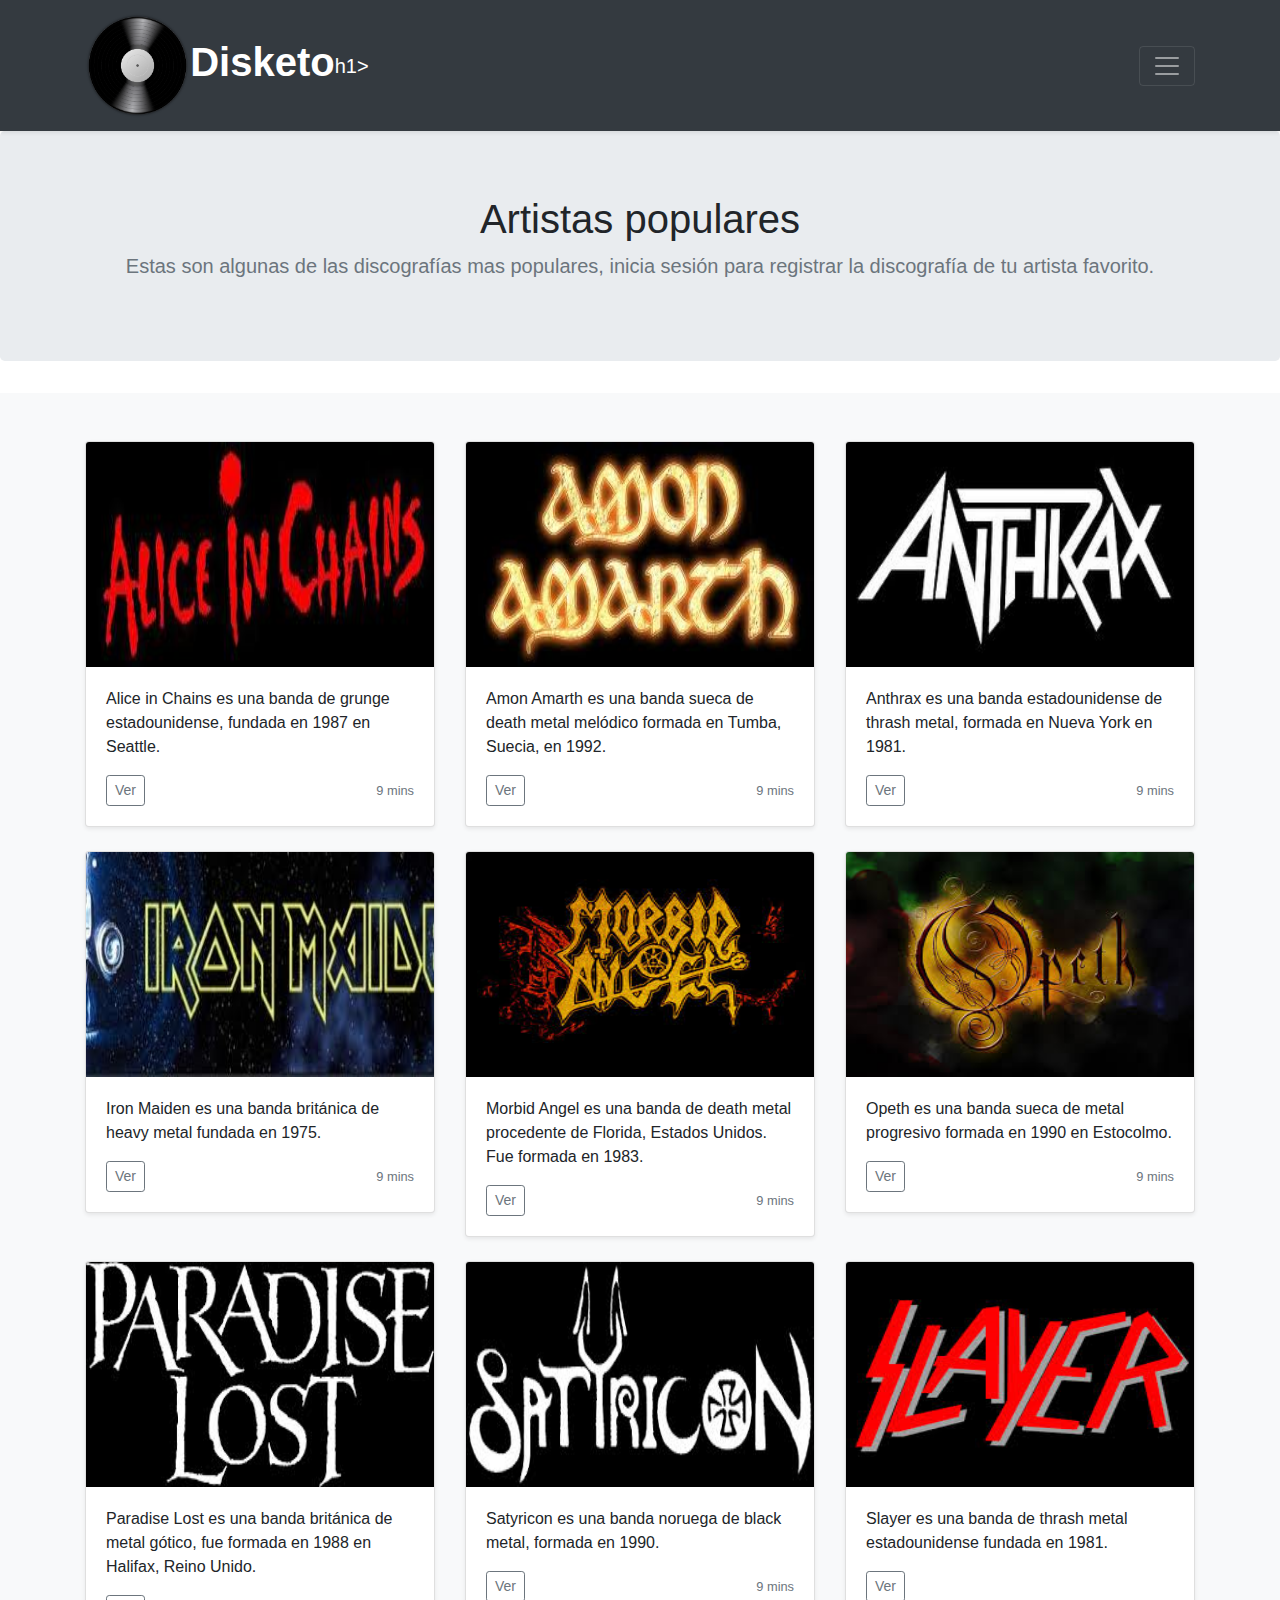
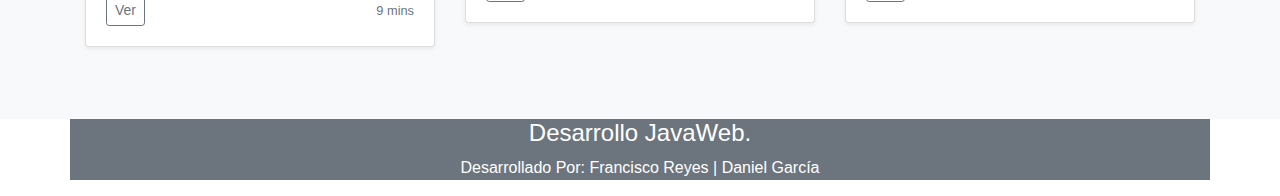
<file: index.html>
<!DOCTYPE html>
<html lang="es">

<head>
    <!-- Required meta tags -->
    <meta charset="utf-8" />
    <meta name="viewport" content="width=device-width, initial-scale=1, shrink-to-fit=no" />

    <!-- Bootstrap CSS -->
    <link rel="stylesheet" href="css/bootstrap.min.css" />
    <link rel="stylesheet" href="css/estilo.css" />
    <title>Disketo</title>
    <script src="js/jquery/jquery-3.3.1.min.js"></script>
    <script src="https://cdnjs.cloudflare.com/ajax/libs/popper.js/1.14.7/umd/popper.min.js" integrity="sha384-UO2eT0CpHqdSJQ6hJty5KVphtPhzWj9WO1clHTMGa3JDZwrnQq4sF86dIHNDz0W1"
        crossorigin="anonymous"></script>
    <script src="js/bootstrap/bootstrap.min.js"></script>
</head>

<body>
    <a class="go-up"></a>
    <header>
        <div class="collapse bg-dark" id="navbarHeader">
            <div class="container">
                <div class="row">
                    <div class="col-sm-8 col-md-7 py-4">
                        <!-- Aqui va el antiguo texto del about -->
                    </div>
                    <div class="col-sm-4 offset-md-1 py-4">
                        <ul class="list-unstyled">
                            <li>
                                <a href="acercaDE.html" class="text-white">Acerca de Disketo</a>
                            </li>
                            <li>
                                <a href="contactanos.html" class="text-white">Contactanos</a>
                            </li>
                            <li>
                                <a href="login.html" class="text-white">Inicia sesión</a>
                            </li>
                        </ul>
                    </div>
                </div>
            </div>
        </div>
        <div class="navbar navbar-dark bg-dark shadow-sm">
            <div class="container d-flex justify-content-between">
                <a href="index.html" class="navbar-brand d-flex align-items-center">
                    <img src="img/disco.png" alt="Disketo" height="12%" width="12%">
                    <h1><strong>Disketo</strong></h1>h1>
                </a>
                <button class="navbar-toggler" type="button" data-toggle="collapse" data-target="#navbarHeader"
                    aria-controls="navbarHeader" aria-expanded="false" aria-label="Opciones">
                    <span class="navbar-toggler-icon"></span>
                </button>
            </div>
        </div>
    </header>

    <main role="main">
        <section class="jumbotron text-center">
            <div class="container">
                <h1 class="jumbotron-heading">Artistas populares</h1>
                <p class="lead text-muted text-center">
                    Estas son algunas de las discografías mas populares,
                    inicia sesión para registrar la discografía de tu
                    artista favorito.
                </p>
            </div>
        </section>

        <div class="album py-5 bg-light">
            <div class="container">
                <div class="row">
                    <div class="col-md-4">
                        <div class="card mb-4 shadow-sm">
                            <img class="bd-placeholder-img card-img-top" src="img/alice-in-chains.jpg" title="Alice in chains"
                                alt="Alice in chains" width="100%" height="225" preserveAspectRatio="xMidYMid slice"
                                focusable="false" role="img" aria-label="Alice in chains" />
                            <div class="card-body">
                                <p class="card-text">
                                    Alice in Chains es una banda de grunge
                                    estadounidense, fundada en 1987 en
                                    Seattle.
                                </p>
                                <div class="d-flex justify-content-between align-items-center">
                                    <div class="btn-group">
                                        <button type="button" class="btn btn-sm btn-outline-secondary">
                                            Ver
                                        </button>
                                    </div>
                                    <small class="text-muted">9 mins</small>
                                </div>
                            </div>
                        </div>
                    </div>
                    <div class="col-md-4">
                        <div class="card mb-4 shadow-sm">
                            <img class="bd-placeholder-img card-img-top" src="img/amon-amarth.png" title="Amon Amarth"
                                alt="Amon Amarth" width="100%" height="225" preserveAspectRatio="xMidYMid slice"
                                focusable="false" role="img" aria-label="Amon Amarth" />
                            <div class="card-body">
                                <p class="card-text">
                                    Amon Amarth es una banda sueca de death
                                    metal melódico formada en Tumba, Suecia,
                                    en 1992.
                                </p>
                                <div class="d-flex justify-content-between align-items-center">
                                    <div class="btn-group">
                                        <button type="button" class="btn btn-sm btn-outline-secondary">
                                            Ver
                                        </button>
                                    </div>
                                    <small class="text-muted">9 mins</small>
                                </div>
                            </div>
                        </div>
                    </div>
                    <div class="col-md-4">
                        <div class="card mb-4 shadow-sm">
                            <img class="bd-placeholder-img card-img-top" src="img/anthrax.png" title="Anthrax" alt="Anthrax"
                                width="100%" height="225" preserveAspectRatio="xMidYMid slice" focusable="false" role="img"
                                aria-label="Anthrax" />
                            <div class="card-body">
                                <p class="card-text">
                                    Anthrax es una banda estadounidense de
                                    thrash metal, formada en Nueva York en
                                    1981.
                                </p>
                                <div class="d-flex justify-content-between align-items-center">
                                    <div class="btn-group">
                                        <button type="button" class="btn btn-sm btn-outline-secondary">
                                            Ver
                                        </button>
                                    </div>
                                    <small class="text-muted">9 mins</small>
                                </div>
                            </div>
                        </div>
                    </div>

                    <div class="col-md-4">
                        <div class="card mb-4 shadow-sm">
                            <img class="bd-placeholder-img card-img-top" src="img/iron-maiden.jpg" title="Iron Maiden"
                                alt="Iron Maiden" width="100%" height="225" preserveAspectRatio="xMidYMid slice"
                                focusable="false" role="img" aria-label="Iron Maiden" />
                            <div class="card-body">
                                <p class="card-text">
                                    Iron Maiden es una banda británica de
                                    heavy metal fundada en 1975.
                                </p>
                                <div class="d-flex justify-content-between align-items-center">
                                    <div class="btn-group">
                                        <button type="button" class="btn btn-sm btn-outline-secondary">
                                            Ver
                                        </button>
                                    </div>
                                    <small class="text-muted">9 mins</small>
                                </div>
                            </div>
                        </div>
                    </div>
                    <div class="col-md-4">
                        <div class="card mb-4 shadow-sm">
                            <img class="bd-placeholder-img card-img-top" src="img/morbid-angel.png" title="Morbid Angel"
                                alt="Morbid Angel" width="100%" height="225" preserveAspectRatio="xMidYMid slice"
                                focusable="false" role="img" aria-label="Morbid Angel" />
                            <div class="card-body">
                                <p class="card-text">
                                    Morbid Angel es una banda de death metal
                                    procedente de Florida, Estados Unidos.
                                    Fue formada en 1983.
                                </p>
                                <div class="d-flex justify-content-between align-items-center">
                                    <div class="btn-group">
                                        <button type="button" class="btn btn-sm btn-outline-secondary">
                                            Ver
                                        </button>
                                    </div>
                                    <small class="text-muted">9 mins</small>
                                </div>
                            </div>
                        </div>
                    </div>
                    <div class="col-md-4">
                        <div class="card mb-4 shadow-sm">
                            <img class="bd-placeholder-img card-img-top" src="img/opeth.jpg" title="Opeth" alt="Opeth"
                                width="100%" height="225" preserveAspectRatio="xMidYMid slice" focusable="false" role="img"
                                aria-label="Opeth" />
                            <div class="card-body">
                                <p class="card-text">
                                    Opeth es una banda sueca de metal
                                    progresivo formada en 1990 en Estocolmo.
                                </p>
                                <div class="d-flex justify-content-between align-items-center">
                                    <div class="btn-group">
                                        <button type="button" class="btn btn-sm btn-outline-secondary">
                                            Ver
                                        </button>
                                    </div>
                                    <small class="text-muted">9 mins</small>
                                </div>
                            </div>
                        </div>
                    </div>

                    <div class="col-md-4">
                        <div class="card mb-4 shadow-sm">
                            <img class="bd-placeholder-img card-img-top" src="img/paradise-lost.png" title="Paradise Lost"
                                alt="Paradise Lost" width="100%" height="225" preserveAspectRatio="xMidYMid slice"
                                focusable="false" role="img" aria-label="Paradise Lost" />
                            <div class="card-body">
                                <p class="card-text">
                                    Paradise Lost es una banda británica de
                                    metal gótico, fue formada en 1988 en
                                    Halifax, Reino Unido.
                                </p>
                                <div class="d-flex justify-content-between align-items-center">
                                    <div class="btn-group">
                                        <button type="button" class="btn btn-sm btn-outline-secondary">
                                            Ver
                                        </button>
                                    </div>
                                    <small class="text-muted">9 mins</small>
                                </div>
                            </div>
                        </div>
                    </div>
                    <div class="col-md-4">
                        <div class="card mb-4 shadow-sm">
                            <img class="bd-placeholder-img card-img-top" src="img/satyricon.png" title="Satyricon" alt="Satyricon"
                                width="100%" height="225" preserveAspectRatio="xMidYMid slice" focusable="false" role="img"
                                aria-label="Satyricon" />
                            <div class="card-body">
                                <p class="card-text">
                                    Satyricon es una banda noruega de black
                                    metal, formada en 1990.
                                </p>
                                <div class="d-flex justify-content-between align-items-center">
                                    <div class="btn-group">
                                        <button type="button" class="btn btn-sm btn-outline-secondary">
                                            Ver
                                        </button>
                                    </div>
                                    <small class="text-muted">9 mins</small>
                                </div>
                            </div>
                        </div>
                    </div>
                    <div class="col-md-4">
                        <div class="card mb-4 shadow-sm">
                            <img class="bd-placeholder-img card-img-top" src="img/slayer.png" title="Slayer" alt="Slayer"
                                width="100%" height="225" preserveAspectRatio="xMidYMid slice" focusable="false" role="img"
                                aria-label="Slayer" />
                            <div class="card-body">
                                <p class="card-text">
                                    Slayer es una banda de thrash metal
                                    estadounidense fundada en 1981.
                                </p>
                                <div class="d-flex justify-content-between align-items-center">
                                    <div class="btn-group">
                                        <button type="button" class="btn btn-sm btn-outline-secondary">
                                            Ver
                                        </button>
                                    </div>
                                </div>
                            </div>
                        </div>
                    </div>
                </div>
            </div>
        </div>
    </main>
    <footer class="text-muted">
        <div class="container bg-secondary">
            <h4 class="text-white text-center text-capitalize">Desarrollo JavaWeb.</h4>
            <p class="text-white text-center text-capitalize">
                Desarrollado por: Francisco Reyes | Daniel García
            </p>
        </div>
    </footer>

    <script src="js/funciones.js"></script>

</body>

</html>
</file>
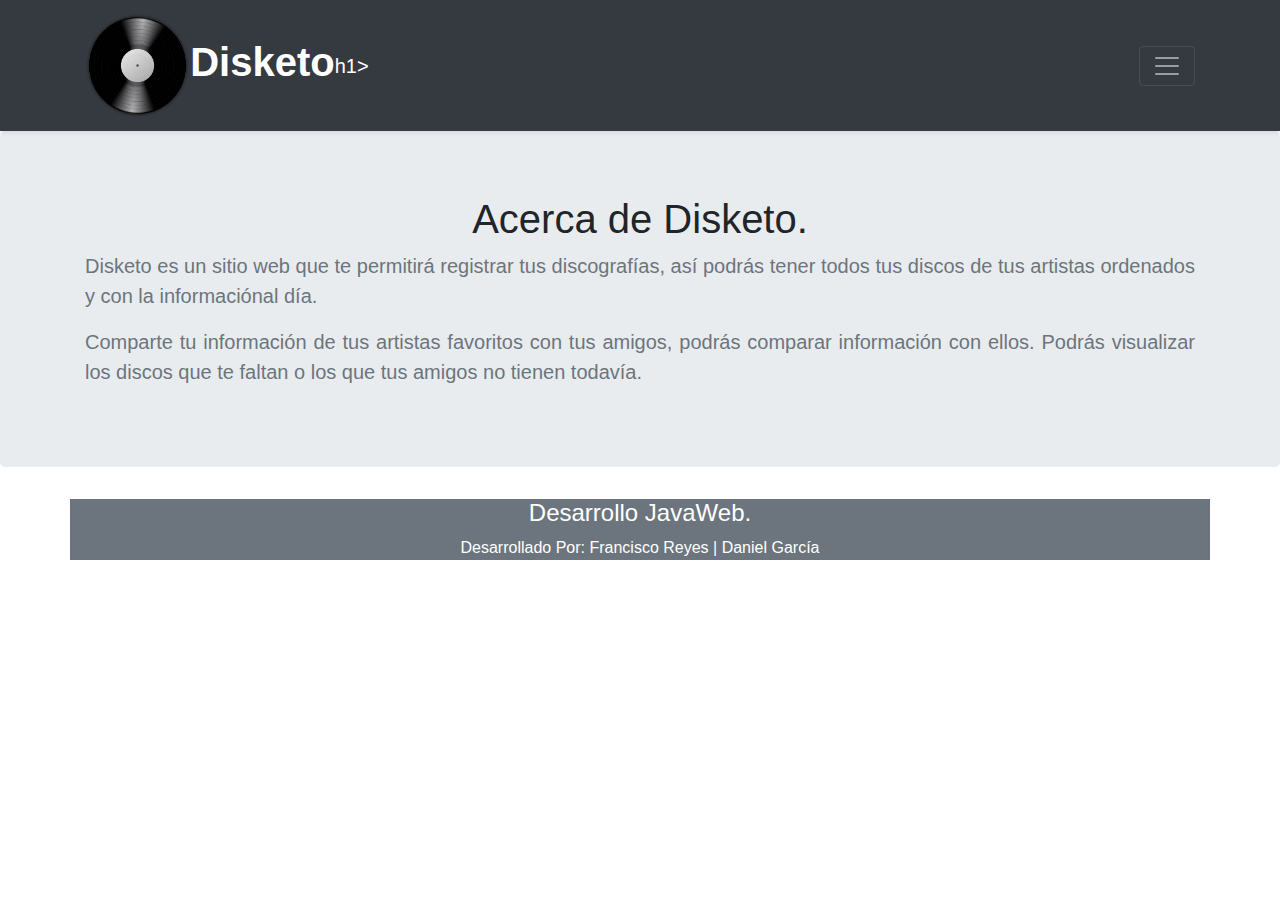
<file: acercaDE.html>
<!DOCTYPE html>
<html lang="es">

<head>
    <!-- Required meta tags -->
    <meta charset="utf-8" />
    <meta name="viewport" content="width=device-width, initial-scale=1, shrink-to-fit=no" />

    <!-- Bootstrap CSS -->
    <link rel="stylesheet" href="css/bootstrap.min.css" />
    <link rel="stylesheet" href="css/estilo.css" />
    <title>Disketo - Acerca de...</title>
    <script src="js/jquery/jquery-3.3.1.min.js"></script>
    <script src="https://stackpath.bootstrapcdn.com/bootstrap/4.3.1/js/bootstrap.min.js" integrity="sha384-JjSmVgyd0p3pXB1rRibZUAYoIIy6OrQ6VrjIEaFf/nJGzIxFDsf4x0xIM+B07jRM"
        crossorigin="anonymous"></script>
    <script src="js/bootstrap/bootstrap.min.js"></script>
</head>

<body>
    <a class="go-up"></a>
    <header>
        <div class="collapse bg-dark" id="navbarHeader">
            <div class="container">
                <div class="row">
                    <div class="col-sm-8 col-md-7 py-4">
                        <!-- Aqui va el antiguo texto del about -->
                    </div>
                    <div class="col-sm-4 offset-md-1 py-4">
                        <ul class="list-unstyled">
                            <li>
                                <a href="acercaDE.html" class="text-white">Acerca de Disketo</a>
                            </li>
                            <li>
                                <a href="contactanos.html" class="text-white">Contactanos</a>
                            </li>
                            <li>
                                <a href="login.html" class="text-white">Inicia sesión</a>
                            </li>
                        </ul>
                    </div>
                </div>
            </div>
        </div>
        <div class="navbar navbar-dark bg-dark shadow-sm">
            <div class="container d-flex justify-content-between">
                <a href="index.html" class="navbar-brand d-flex align-items-center">
                    <img src="img/disco.png" alt="Disketo" height="12%" width="12%">
                    <h1><strong>Disketo</strong></h1>h1>
                </a>
                <button class="navbar-toggler" type="button" data-toggle="collapse" data-target="#navbarHeader"
                    aria-controls="navbarHeader" aria-expanded="false" aria-label="Opciones">
                    <span class="navbar-toggler-icon"></span>
                </button>
            </div>
        </div>
    </header>

    <main role="main">
        <section class="jumbotron text-center">
            <div class="container">
                <h1 class="jumbotron-heading">Acerca de Disketo.</h1>
                <p class="lead text-muted text-justify">
                    Disketo es un sitio web que te permitirá registrar tus discografías, así podrás tener todos tus
                    discos de tus artistas ordenados y con la informaciónal día.
                </p>
                <p class="lead text-muted text-justify">
                    Comparte tu información de tus artistas favoritos con tus amigos, podrás comparar información con
                    ellos. Podrás visualizar los discos que te faltan o los que tus amigos no tienen todavía.
                </p>
            </div>
        </section>
    </main>

    <footer class="text-muted">
        <div class="container bg-secondary">
            <h4 class="text-white text-center text-capitalize">Desarrollo JavaWeb.</h4>
            <p class="text-white text-center text-capitalize">
                Desarrollado por: Francisco Reyes | Daniel García
            </p>
        </div>
    </footer>

    <script src="js/funciones.js"></script>
</body>

</html>
</file>
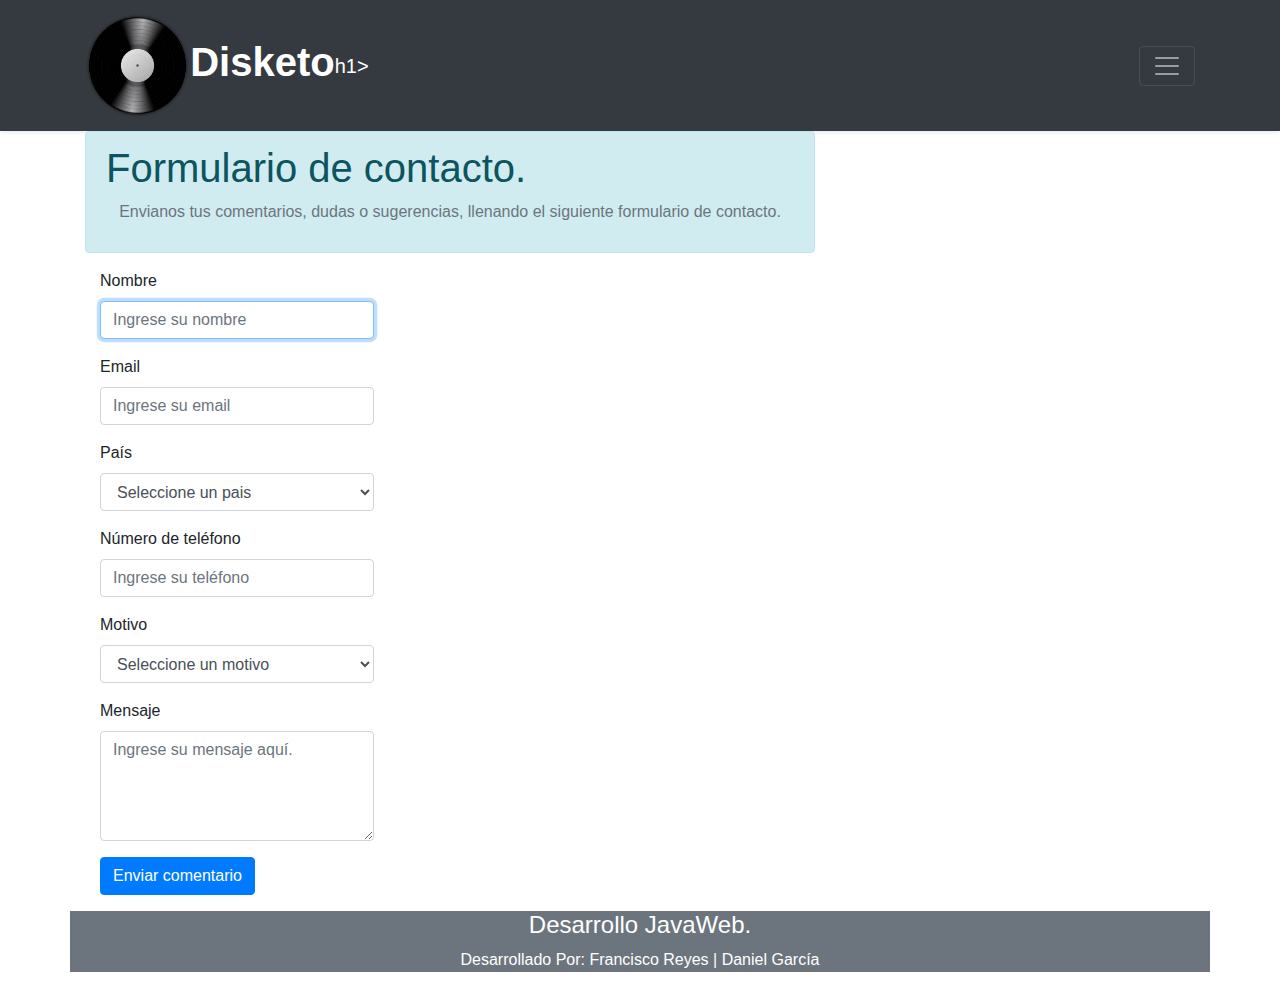
<file: contactanos.html>
<!DOCTYPE html>
<html lang="es">

<head>
    <!-- Required meta tags -->
    <meta charset="utf-8" />
    <meta name="viewport" content="width=device-width, initial-scale=1, shrink-to-fit=no" />

    <!-- Bootstrap CSS -->
    <link rel="stylesheet" href="css/bootstrap.min.css" />
    <link rel="stylesheet" href="css/estilo.css" />
    <title>Disketo - Formulario de contacto.</title>
    <script src="js/jquery/jquery-3.3.1.min.js"></script>
    <script src="js/jqueryValidation/jquery.validate.min.js"></script>
    <script src="https://stackpath.bootstrapcdn.com/bootstrap/4.3.1/js/bootstrap.min.js" integrity="sha384-JjSmVgyd0p3pXB1rRibZUAYoIIy6OrQ6VrjIEaFf/nJGzIxFDsf4x0xIM+B07jRM"
        crossorigin="anonymous"></script>
    <script src="js/bootstrap/bootstrap.min.js"></script>
</head>

<body>
    <a class="go-up"></a>
    <header>
        <div class="collapse bg-dark" id="navbarHeader">
            <div class="container">
                <div class="row">
                    <div class="col-sm-8 col-md-7 py-4">
                        <!-- Aqui va el antiguo texto del about -->
                    </div>
                    <div class="col-sm-4 offset-md-1 py-4">
                        <ul class="list-unstyled">
                            <li>
                                <a href="acercaDE.html" class="text-white">Acerca de Disketo</a>
                            </li>
                            <li>
                                <a href="contactanos.html" class="text-white">Contactanos</a>
                            </li>
                            <li>
                                <a href="login.html" class="text-white">Inicia sesión</a>
                            </li>
                        </ul>
                    </div>
                </div>
            </div>
        </div>
        <div class="navbar navbar-dark bg-dark shadow-sm">
            <div class="container d-flex justify-content-between">
                <a href="index.html" class="navbar-brand d-flex align-items-center">
                    <img src="img/disco.png" alt="Disketo" height="12%" width="12%">
                    <h1><strong>Disketo</strong></h1>h1>
                </a>
                <button class="navbar-toggler" type="button" data-toggle="collapse" data-target="#navbarHeader"
                    aria-controls="navbarHeader" aria-expanded="false" aria-label="Opciones">
                    <span class="navbar-toggler-icon"></span>
                </button>
            </div>
        </div>
    </header>

    <div class="container">
        <div class="row">
            <div class="col-sm-8 col-sm-offset-2">
                <div class="page-header">
                    <div class="alert alert-info" role="alert">
                        <h1>Formulario de contacto.</h4>
                            <p class="text-center text-muted">
                                Envianos tus comentarios, dudas o sugerencias, llenando el siguiente formulario de
                                contacto.
                            </p>
                    </div>
                </div>

                <div class="panel panel-default">
                    <div class="panel-body">
                        <form id="formularioContacto" method="post" class="form-horizontal" action="">
                            <div class="form-group">
                                <label class="col-sm-4 control-label" for="nombre">Nombre</label>
                                <div class="col-sm-5">
                                    <input type="text" class="form-control" id="nombre" name="nombre" placeholder="Ingrese su nombre" autofocus />
                                </div>
                            </div>

                            <div class="form-group">
                                <label class="col-sm-4 control-label" for="email">Email</label>
                                <div class="col-sm-5">
                                    <input type="text" class="form-control" id="email" name="email" placeholder="Ingrese su email" />
                                </div>
                            </div>

                            <div class="form-group">
                                <label class="col-sm-4 control-label" for="pais">País</label>
                                <div class="col-sm-5">
                                    <select class="form-control" id="pais" name="pais" required>
                                    </select>
                                </div>
                            </div>

                            <div class="form-group">
                                <label class="col-sm-4 control-label" for="fono">Número de teléfono</label>
                                <div class="col-sm-5">
                                    <input type="text" class="form-control" id="fono" name="fono" placeholder="Ingrese su teléfono" />
                                </div>
                            </div>

                            <div class="form-group">
                                <label class="col-sm-4 control-label" for="motivo">Motivo</label>
                                <div class="col-sm-5">
                                    <select class="form-control" id="motivo" name="motivo">
                                        <option selected value="">Seleccione un motivo</option>
                                        <option value="ventas">Mensaje a ventas</option>
                                        <option value="soporte">Mensaje a soporte</option>
                                        <option value="queja">Queja</option>
                                    </select>
                                </div>
                            </div>

                            <div class="form-group">
                                <label class="col-sm-4 control-label" for="mensaje">Mensaje</label>
                                <div class="col-sm-5">
                                    <textarea class="form-control" id="mensaje" name="mensaje" placeholder="Ingrese su mensaje aquí."
                                        rows="4"></textarea>
                                </div>
                            </div>

                            <div class="form-group">
                                <div class="col-sm-9 col-sm-offset-4">
                                    <button type="submit" class="btn btn-primary" name="enviar" value="Enviar comentario">Enviar
                                        comentario</button>
                                </div>
                            </div>
                        </form>
                    </div>
                </div>

            </div>
        </div>
    </div>

    <footer class="text-muted">
        <div class="container bg-secondary">
            <h4 class="text-white text-center text-capitalize">Desarrollo JavaWeb.</h4>
            <p class="text-white text-center text-capitalize">
                Desarrollado por: Francisco Reyes | Daniel García
            </p>
        </div>
    </footer>

    <script src="js/funciones.js"></script>
    <script src="js/validaFormularioContacto.js"></script>
</body>

</html>
</file>
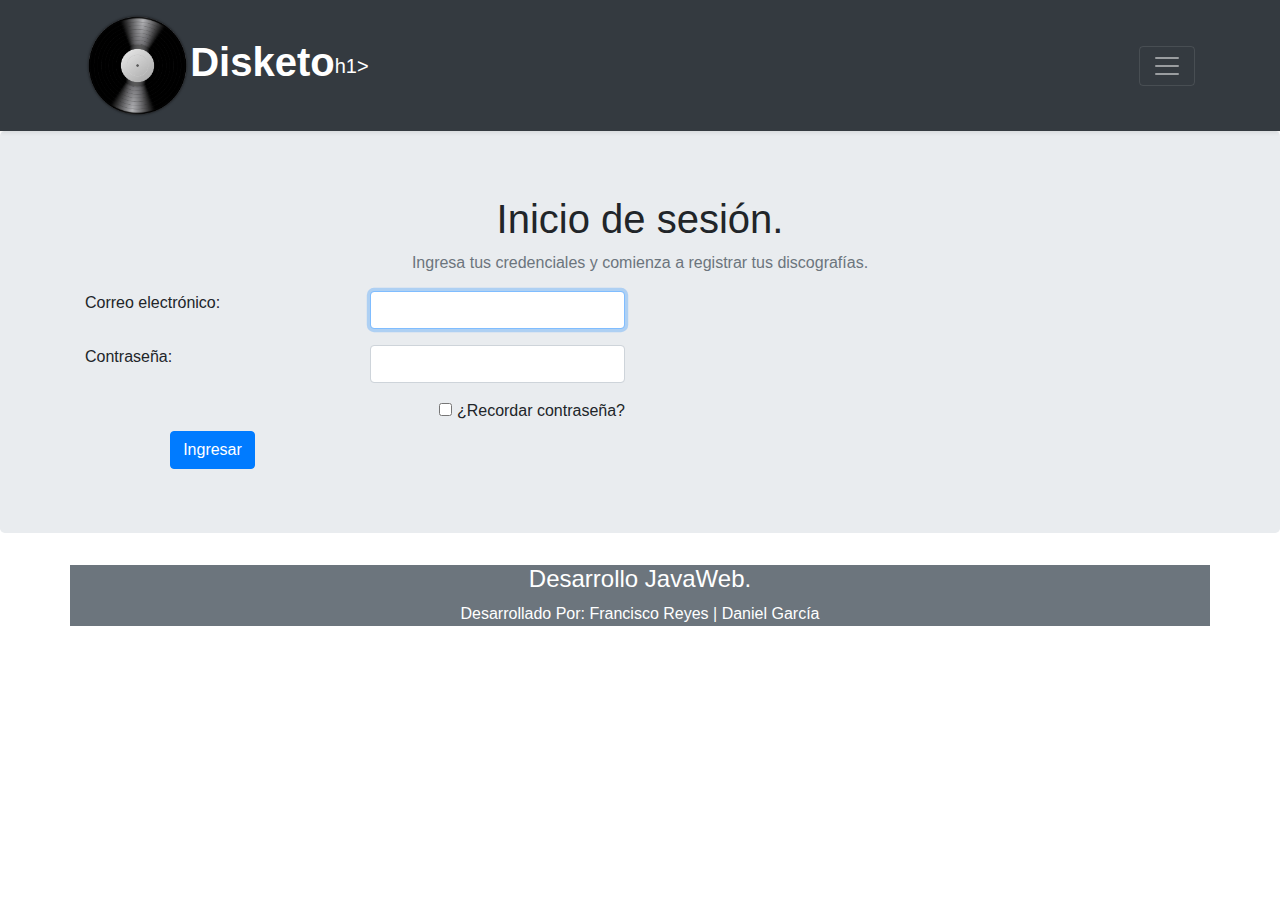
<file: login.html>
<!DOCTYPE html>
<html lang="es">

<head>
    <!-- Required meta tags -->
    <meta charset="utf-8" />
    <meta name="viewport" content="width=device-width, initial-scale=1, shrink-to-fit=no" />

    <!-- Bootstrap CSS -->
    <link rel="stylesheet" href="css/bootstrap.min.css" />
    <link rel="stylesheet" href="css/estilo.css" />
    <title>Disketo - Inicio de sesión.</title>
    <script src="js/jquery/jquery-3.3.1.min.js"></script>
    <script src="https://stackpath.bootstrapcdn.com/bootstrap/4.3.1/js/bootstrap.min.js" integrity="sha384-JjSmVgyd0p3pXB1rRibZUAYoIIy6OrQ6VrjIEaFf/nJGzIxFDsf4x0xIM+B07jRM"
        crossorigin="anonymous"></script>
    <script src="js/bootstrap/bootstrap.min.js"></script>
</head>

<body>
    <a class="go-up"></a>
    <header>
        <div class="collapse bg-dark" id="navbarHeader">
            <div class="container">
                <div class="row">
                    <div class="col-sm-8 col-md-7 py-4">
                        <!-- Aqui va el antiguo texto del about -->
                    </div>
                    <div class="col-sm-4 offset-md-1 py-4">
                        <ul class="list-unstyled">
                            <li>
                                <a href="acercaDE.html" class="text-white">Acerca de Disketo</a>
                            </li>
                            <li>
                                <a href="contactanos.html" class="text-white">Contactanos</a>
                            </li>
                            <li>
                                <a href="login.html" class="text-white">Inicia sesión</a>
                            </li>
                        </ul>
                    </div>
                </div>
            </div>
        </div>
        <div class="navbar navbar-dark bg-dark shadow-sm">
            <div class="container d-flex justify-content-between">
                <a href="index.html" class="navbar-brand d-flex align-items-center">
                    <img src="img/disco.png" alt="Disketo" height="12%" width="12%">
                    <h1><strong>Disketo</strong></h1>h1>
                </a>
                <button class="navbar-toggler" type="button" data-toggle="collapse" data-target="#navbarHeader"
                    aria-controls="navbarHeader" aria-expanded="false" aria-label="Opciones">
                    <span class="navbar-toggler-icon"></span>
                </button>
            </div>
        </div>
    </header>

    <main role="main">
        <section class="jumbotron text-center">
            <div class="container">
                <h1 class="jumbotron-heading">Inicio de sesión.</h1>
                <p class="text-center text-muted">
                    Ingresa tus credenciales y comienza a registrar tus discografías.
                </p>
                <form role="form" action="usuario.html">
                    <div class="form-group text-justify">
                        <div class="row">
                            <div class="col-sm-12 col-md-3">
                                <label for="email">Correo electrónico:</label>
                            </div>
                            <div class="col-sm-12 col-md-3">
                                <input type="email" class="form-control" id="email" required autofocus>
                            </div>
                        </div>
                    </div>
                    <div class="form-group text-justify">
                        <div class="row">
                            <div class="col-sm-12 col-md-3">
                                <label for="pwd">Contraseña:</label>
                            </div>
                            <div class="col-sm-12 col-md-3">
                                <input type="password" class="form-control" id="pwd" required>
                            </div>
                        </div>
                    </div>
                    <div class="row">
                        <div class="col-sm-12 col-md-6 text-right">
                            <div class="checkbox">
                                <label><input type="checkbox"> ¿Recordar contraseña?</label>
                            </div>
                        </div>
                    </div>
                    <div class="row">
                        <div class="col-sm-12 col-md-3">
                            <div class="text-center">
                                <button type="submit" class="btn btn-primary">Ingresar</button>
                            </div>
                        </div>
                    </div>
                </form>
            </div>
        </section>
    </main>

    <footer class="text-muted">
        <div class="container bg-secondary">
            <h4 class="text-white text-center text-capitalize">Desarrollo JavaWeb.</h4>
            <p class="text-white text-center text-capitalize">
                Desarrollado por: Francisco Reyes | Daniel García
            </p>
        </div>
    </footer>

    <script src="js/funciones.js"></script>
</body>

</html>
</file>
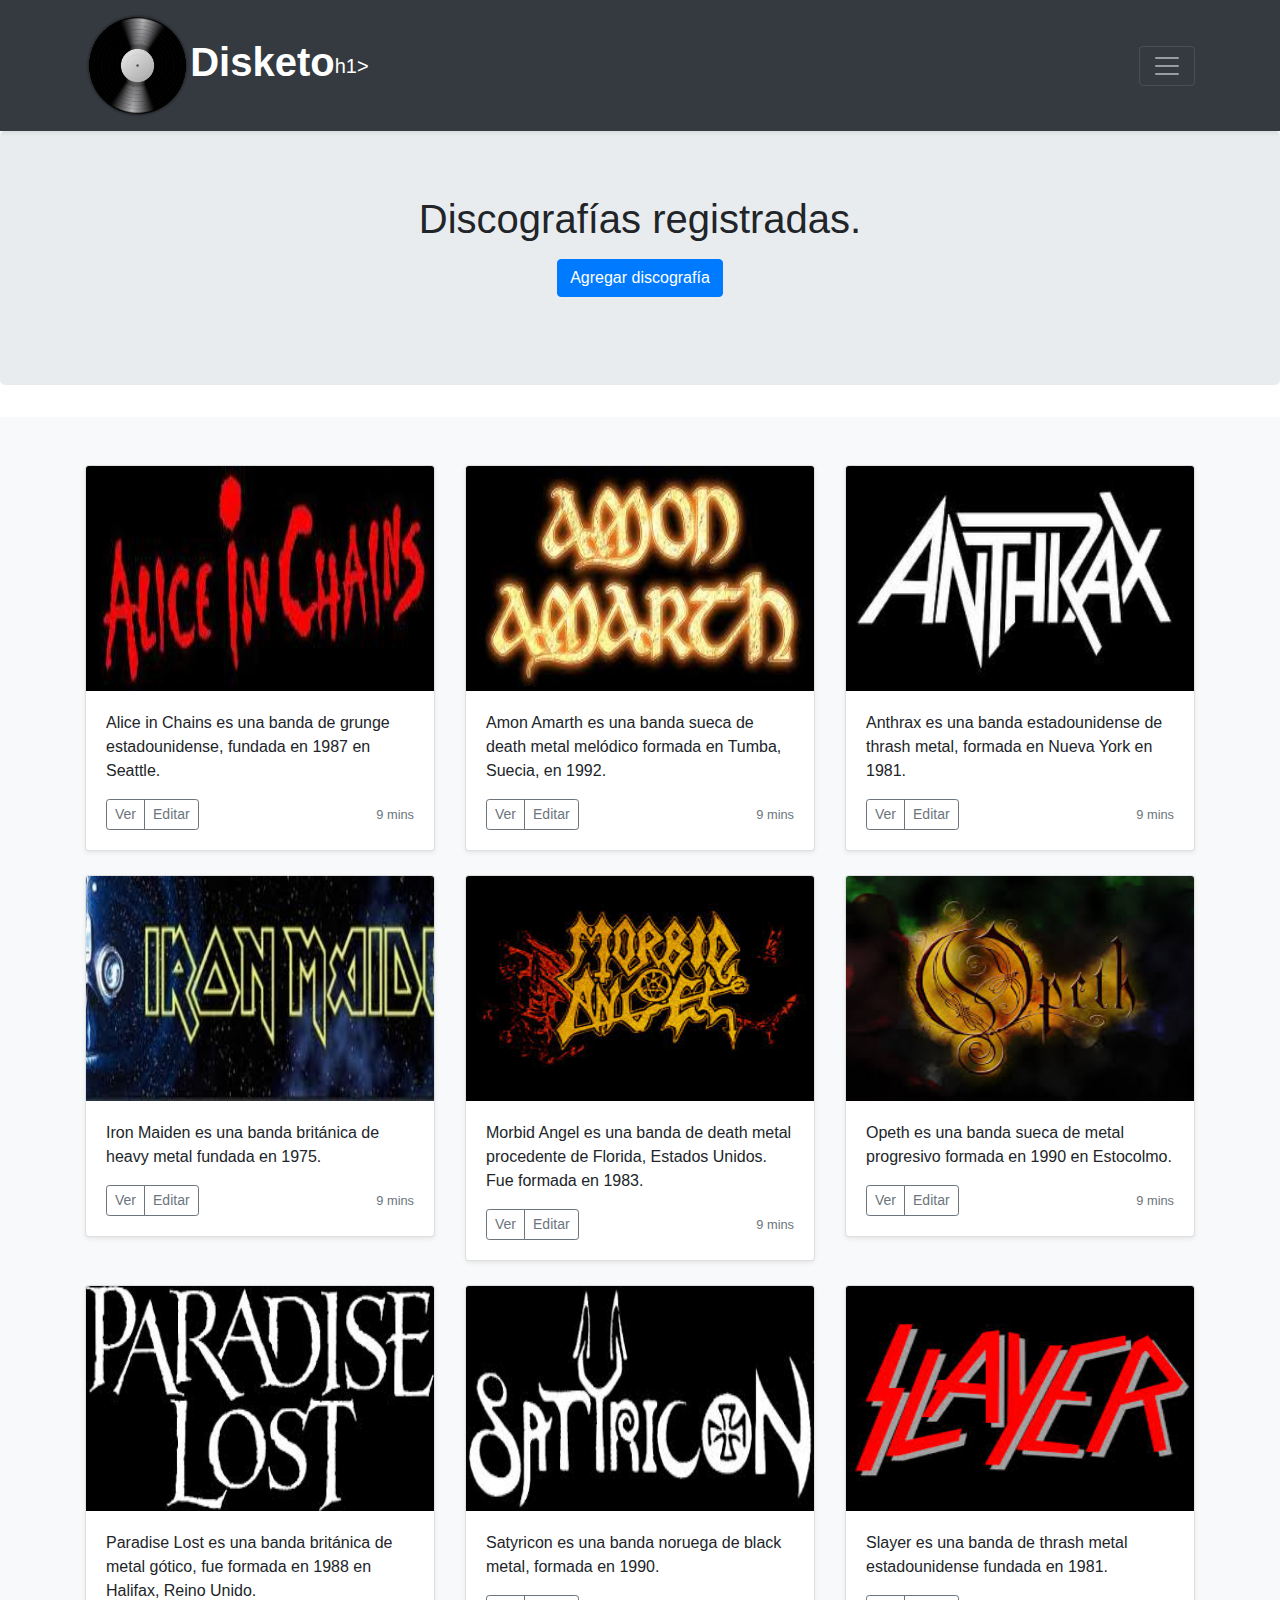
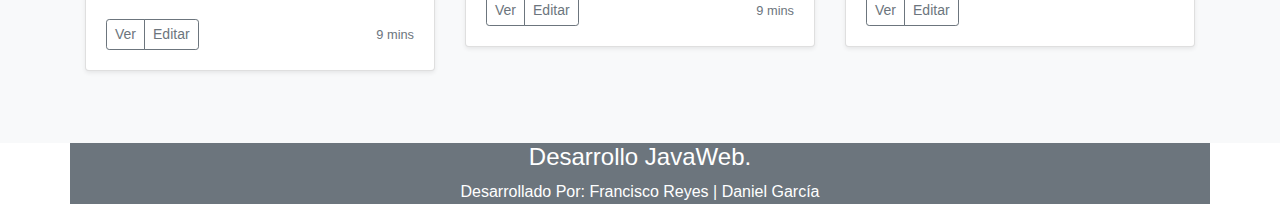
<file: usuario.html>
<!DOCTYPE html>
<html lang="es">

<head>
    <!-- Required meta tags -->
    <meta charset="utf-8" />
    <meta name="viewport" content="width=device-width, initial-scale=1, shrink-to-fit=no" />

    <!-- Bootstrap CSS -->
    <link rel="stylesheet" href="css/bootstrap.min.css" />
    <link rel="stylesheet" href="css/estilo.css" />
    <title>Disketo - Página de usuario.</title>
    <script src="js/jquery/jquery-3.3.1.min.js"></script>
    <script src="https://stackpath.bootstrapcdn.com/bootstrap/4.3.1/js/bootstrap.min.js" integrity="sha384-JjSmVgyd0p3pXB1rRibZUAYoIIy6OrQ6VrjIEaFf/nJGzIxFDsf4x0xIM+B07jRM"
        crossorigin="anonymous"></script>
    <script src="js/bootstrap/bootstrap.min.js"></script>
</head>

<body>
    <a class="go-up"></a>
    <header>
        <div class="collapse bg-dark" id="navbarHeader">
            <div class="container">
                <div class="row">
                    <div class="col-sm-8 col-md-7 py-4">
                        <!-- Aqui va el antiguo texto del about -->
                    </div>
                    <div class="col-sm-4 offset-md-1 py-4">
                        <ul class="list-unstyled">
                            <li>
                                <a href="acercaDE.html" class="text-white">Acerca de Disketo</a>
                            </li>
                            <li>
                                <a href="contactanos.html" class="text-white">Contactanos</a>
                            </li>
                            <li>
                                <a href="index.html" class="text-white">Cerrar sesión</a>
                            </li>
                        </ul>
                    </div>
                </div>
            </div>
        </div>
        <div class="navbar navbar-dark bg-dark shadow-sm">
            <div class="container d-flex justify-content-between">
                <a href="index.html" class="navbar-brand d-flex align-items-center">
                    <img src="img/disco.png" alt="Disketo" height="12%" width="12%">
                    <h1><strong>Disketo</strong></h1>h1>
                </a>
                <button class="navbar-toggler" type="button" data-toggle="collapse" data-target="#navbarHeader"
                    aria-controls="navbarHeader" aria-expanded="false" aria-label="Opciones">
                    <span class="navbar-toggler-icon"></span>
                </button>
            </div>
        </div>
    </header>

    <main role="main">
        <section class="jumbotron text-center">
            <div class="container">
                <h1 class="jumbotron-heading">Discografías registradas.</h1>
                <p>
                    <a href="#" class="btn btn-primary my-2">Agregar discografía</a>
                </p>
            </div>
        </section>

        <div class="album py-5 bg-light">
            <div class="container">
                <div class="row">
                    <div class="col-md-4">
                        <div class="card mb-4 shadow-sm">
                            <img class="bd-placeholder-img card-img-top" src="img/alice-in-chains.jpg" title="Alice in chains"
                                alt="Alice in chains" width="100%" height="225" preserveAspectRatio="xMidYMid slice"
                                focusable="false" role="img" aria-label="Alice in chains" />
                            <div class="card-body">
                                <p class="card-text">
                                    Alice in Chains es una banda de grunge
                                    estadounidense, fundada en 1987 en
                                    Seattle.
                                </p>
                                <div class="d-flex justify-content-between align-items-center">
                                    <div class="btn-group">
                                        <button type="button" class="btn btn-sm btn-outline-secondary">
                                            Ver
                                        </button>
                                        <button type="button" class="btn btn-sm btn-outline-secondary">
                                            Editar
                                        </button>
                                    </div>
                                    <small class="text-muted">9 mins</small>
                                </div>
                            </div>
                        </div>
                    </div>
                    <div class="col-md-4">
                        <div class="card mb-4 shadow-sm">
                            <img class="bd-placeholder-img card-img-top" src="img/amon-amarth.png" title="Amon Amarth"
                                alt="Amon Amarth" width="100%" height="225" preserveAspectRatio="xMidYMid slice"
                                focusable="false" role="img" aria-label="Amon Amarth" />
                            <div class="card-body">
                                <p class="card-text">
                                    Amon Amarth es una banda sueca de death
                                    metal melódico formada en Tumba, Suecia,
                                    en 1992.
                                </p>
                                <div class="d-flex justify-content-between align-items-center">
                                    <div class="btn-group">
                                        <button type="button" class="btn btn-sm btn-outline-secondary">
                                            Ver
                                        </button>
                                        <button type="button" class="btn btn-sm btn-outline-secondary">
                                            Editar
                                        </button>
                                    </div>
                                    <small class="text-muted">9 mins</small>
                                </div>
                            </div>
                        </div>
                    </div>
                    <div class="col-md-4">
                        <div class="card mb-4 shadow-sm">
                            <img class="bd-placeholder-img card-img-top" src="img/anthrax.png" title="Anthrax" alt="Anthrax"
                                width="100%" height="225" preserveAspectRatio="xMidYMid slice" focusable="false" role="img"
                                aria-label="Anthrax" />
                            <div class="card-body">
                                <p class="card-text">
                                    Anthrax es una banda estadounidense de
                                    thrash metal, formada en Nueva York en
                                    1981.
                                </p>
                                <div class="d-flex justify-content-between align-items-center">
                                    <div class="btn-group">
                                        <button type="button" class="btn btn-sm btn-outline-secondary">
                                            Ver
                                        </button>
                                        <button type="button" class="btn btn-sm btn-outline-secondary">
                                            Editar
                                        </button>
                                    </div>
                                    <small class="text-muted">9 mins</small>
                                </div>
                            </div>
                        </div>
                    </div>

                    <div class="col-md-4">
                        <div class="card mb-4 shadow-sm">
                            <img class="bd-placeholder-img card-img-top" src="img/iron-maiden.jpg" title="Iron Maiden"
                                alt="Iron Maiden" width="100%" height="225" preserveAspectRatio="xMidYMid slice"
                                focusable="false" role="img" aria-label="Iron Maiden" />
                            <div class="card-body">
                                <p class="card-text">
                                    Iron Maiden es una banda británica de
                                    heavy metal fundada en 1975.
                                </p>
                                <div class="d-flex justify-content-between align-items-center">
                                    <div class="btn-group">
                                        <button type="button" class="btn btn-sm btn-outline-secondary">
                                            Ver
                                        </button>
                                        <button type="button" class="btn btn-sm btn-outline-secondary">
                                            Editar
                                        </button>
                                    </div>
                                    <small class="text-muted">9 mins</small>
                                </div>
                            </div>
                        </div>
                    </div>
                    <div class="col-md-4">
                        <div class="card mb-4 shadow-sm">
                            <img class="bd-placeholder-img card-img-top" src="img/morbid-angel.png" title="Morbid Angel"
                                alt="Morbid Angel" width="100%" height="225" preserveAspectRatio="xMidYMid slice"
                                focusable="false" role="img" aria-label="Morbid Angel" />
                            <div class="card-body">
                                <p class="card-text">
                                    Morbid Angel es una banda de death metal
                                    procedente de Florida, Estados Unidos.
                                    Fue formada en 1983.
                                </p>
                                <div class="d-flex justify-content-between align-items-center">
                                    <div class="btn-group">
                                        <button type="button" class="btn btn-sm btn-outline-secondary">
                                            Ver
                                        </button>
                                        <button type="button" class="btn btn-sm btn-outline-secondary">
                                            Editar
                                        </button>
                                    </div>
                                    <small class="text-muted">9 mins</small>
                                </div>
                            </div>
                        </div>
                    </div>
                    <div class="col-md-4">
                        <div class="card mb-4 shadow-sm">
                            <img class="bd-placeholder-img card-img-top" src="img/opeth.jpg" title="Opeth" alt="Opeth"
                                width="100%" height="225" preserveAspectRatio="xMidYMid slice" focusable="false" role="img"
                                aria-label="Opeth" />
                            <div class="card-body">
                                <p class="card-text">
                                    Opeth es una banda sueca de metal
                                    progresivo formada en 1990 en Estocolmo.
                                </p>
                                <div class="d-flex justify-content-between align-items-center">
                                    <div class="btn-group">
                                        <button type="button" class="btn btn-sm btn-outline-secondary">
                                            Ver
                                        </button>
                                        <button type="button" class="btn btn-sm btn-outline-secondary">
                                            Editar
                                        </button>
                                    </div>
                                    <small class="text-muted">9 mins</small>
                                </div>
                            </div>
                        </div>
                    </div>

                    <div class="col-md-4">
                        <div class="card mb-4 shadow-sm">
                            <img class="bd-placeholder-img card-img-top" src="img/paradise-lost.png" title="Paradise Lost"
                                alt="Paradise Lost" width="100%" height="225" preserveAspectRatio="xMidYMid slice"
                                focusable="false" role="img" aria-label="Paradise Lost" />
                            <div class="card-body">
                                <p class="card-text">
                                    Paradise Lost es una banda británica de
                                    metal gótico, fue formada en 1988 en
                                    Halifax, Reino Unido.
                                </p>
                                <div class="d-flex justify-content-between align-items-center">
                                    <div class="btn-group">
                                        <button type="button" class="btn btn-sm btn-outline-secondary">
                                            Ver
                                        </button>
                                        <button type="button" class="btn btn-sm btn-outline-secondary">
                                            Editar
                                        </button>
                                    </div>
                                    <small class="text-muted">9 mins</small>
                                </div>
                            </div>
                        </div>
                    </div>
                    <div class="col-md-4">
                        <div class="card mb-4 shadow-sm">
                            <img class="bd-placeholder-img card-img-top" src="img/satyricon.png" title="Satyricon" alt="Satyricon"
                                width="100%" height="225" preserveAspectRatio="xMidYMid slice" focusable="false" role="img"
                                aria-label="Satyricon" />
                            <div class="card-body">
                                <p class="card-text">
                                    Satyricon es una banda noruega de black
                                    metal, formada en 1990.
                                </p>
                                <div class="d-flex justify-content-between align-items-center">
                                    <div class="btn-group">
                                        <button type="button" class="btn btn-sm btn-outline-secondary">
                                            Ver
                                        </button>
                                        <button type="button" class="btn btn-sm btn-outline-secondary">
                                            Editar
                                        </button>
                                    </div>
                                    <small class="text-muted">9 mins</small>
                                </div>
                            </div>
                        </div>
                    </div>
                    <div class="col-md-4">
                        <div class="card mb-4 shadow-sm">
                            <img class="bd-placeholder-img card-img-top" src="img/slayer.png" title="Slayer" alt="Slayer"
                                width="100%" height="225" preserveAspectRatio="xMidYMid slice" focusable="false" role="img"
                                aria-label="Slayer" />
                            <div class="card-body">
                                <p class="card-text">
                                    Slayer es una banda de thrash metal
                                    estadounidense fundada en 1981.
                                </p>
                                <div class="d-flex justify-content-between align-items-center">
                                    <div class="btn-group">
                                        <button type="button" class="btn btn-sm btn-outline-secondary">
                                            Ver
                                        </button>
                                        <button type="button" class="btn btn-sm btn-outline-secondary">
                                            Editar
                                        </button>
                                    </div>
                                </div>
                            </div>
                        </div>
                    </div>
                </div>
            </div>
        </div>
    </main>
    <footer class="text-muted">
        <div class="container bg-secondary">
            <h4 class="text-white text-center text-capitalize">Desarrollo JavaWeb.</h4>
            <p class="text-white text-center text-capitalize">
                Desarrollado por: Francisco Reyes | Daniel García
            </p>
        </div>
    </footer>

    <script src="js/funciones.js"></script>
</body>

</html>
</file>
<file: css/estilo.css>
.bd-placeholder-img {
	font-size: 1.125rem;
	text-anchor: middle;
	-webkit-user-select: none;
	-moz-user-select: none;
	-ms-user-select: none;
	user-select: none;
}

@media (min-width: 768px) {
	.bd-placeholder-img-lg {
		font-size: 3.5rem;
	}
}

.go-up{
	display:scroll;
	padding:20px;
	background:#024959;
	font-size:10px;
	color:#fff;
	cursor:pointer;
	position: fixed;
	bottom:20px;
	right:20px;
	width: 20px;
	height: 20px;
	background: url(https://blog.reaccionestudio.com/wp-content/uploads/2013/07/icon_top.png);
}
</file>
